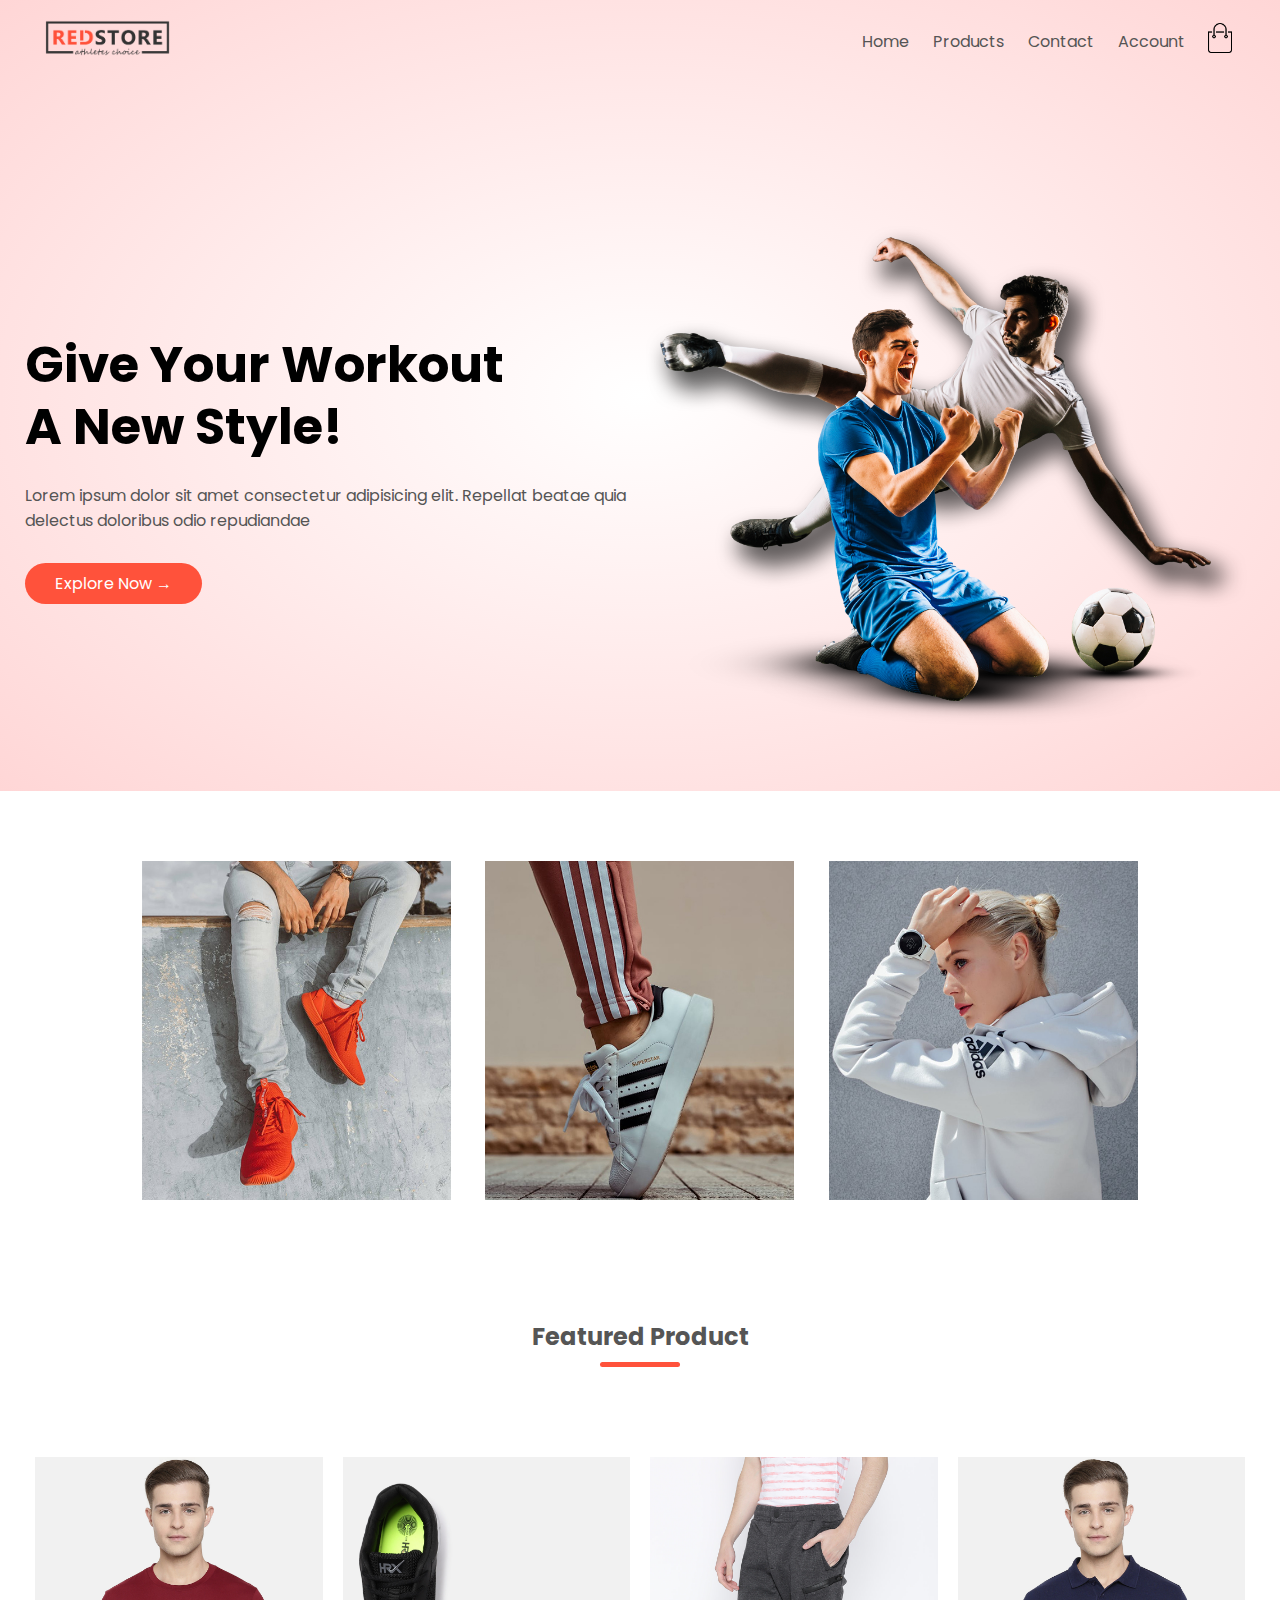
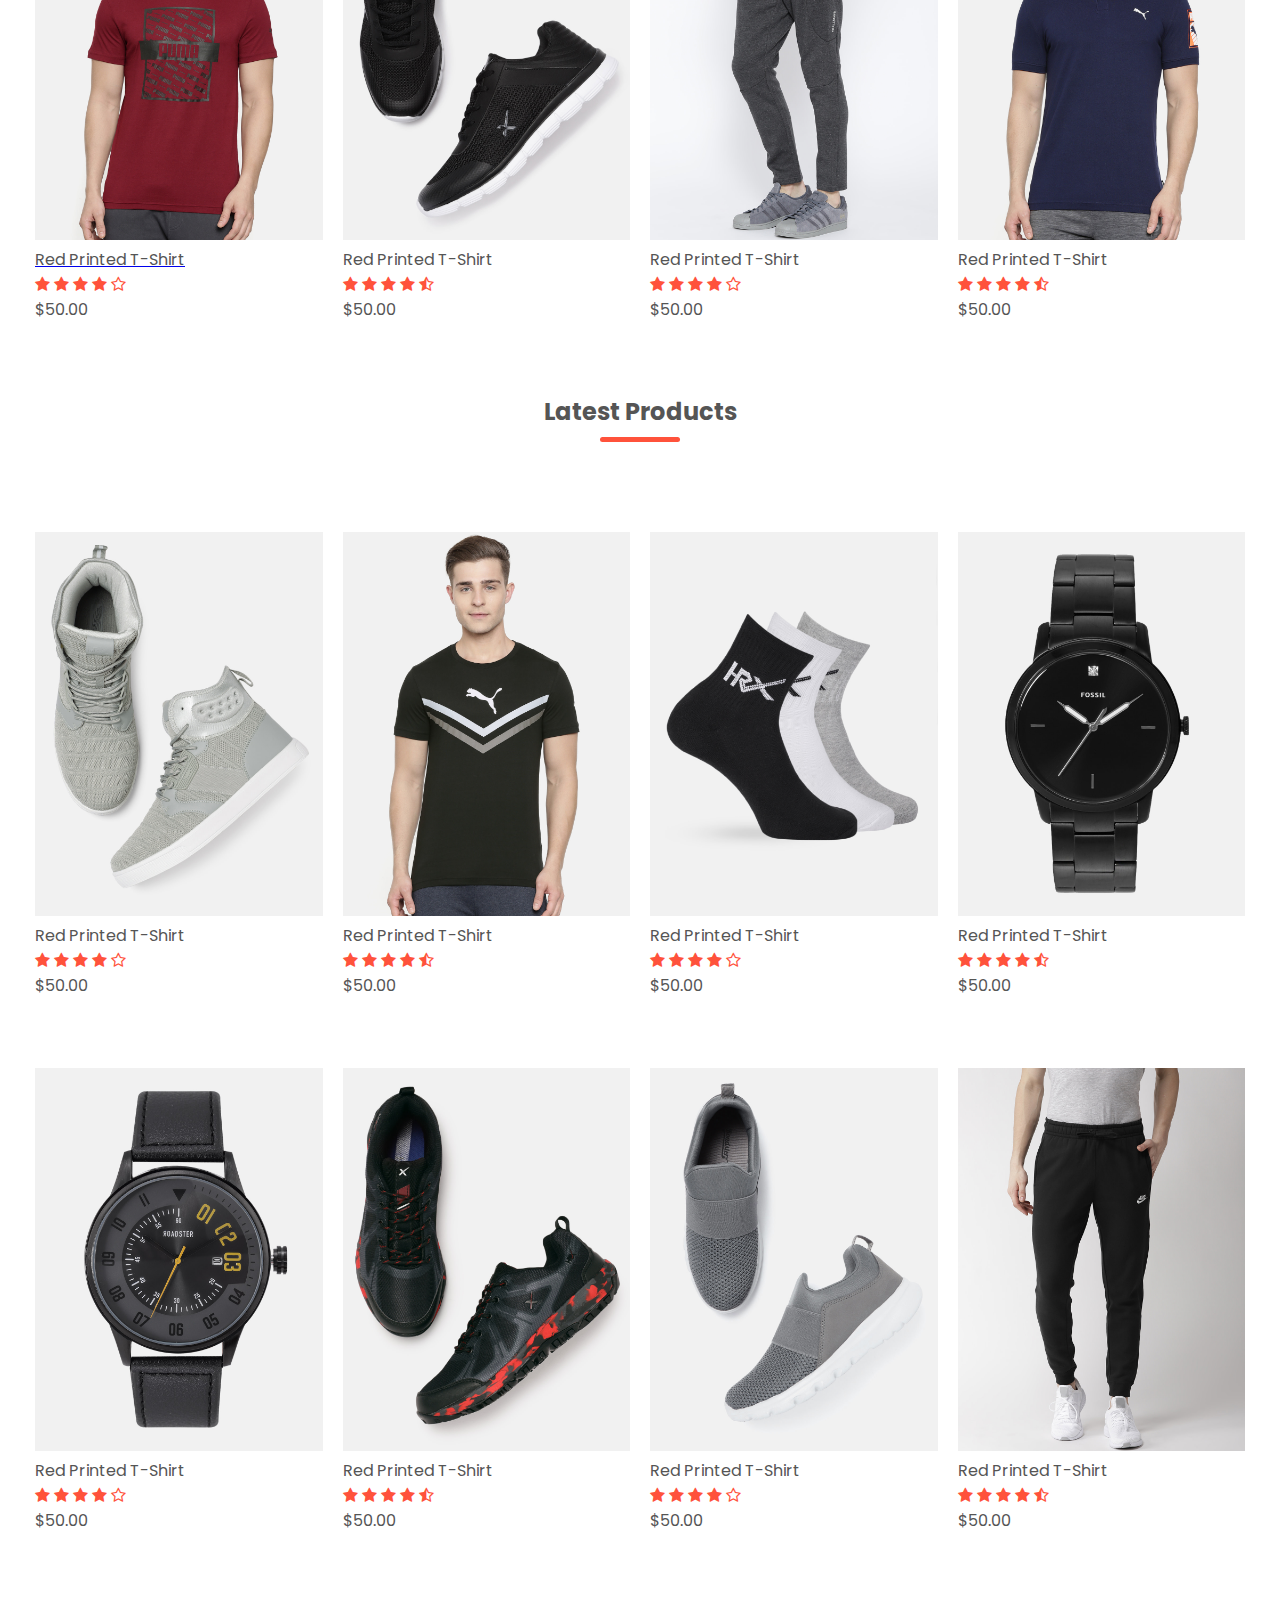
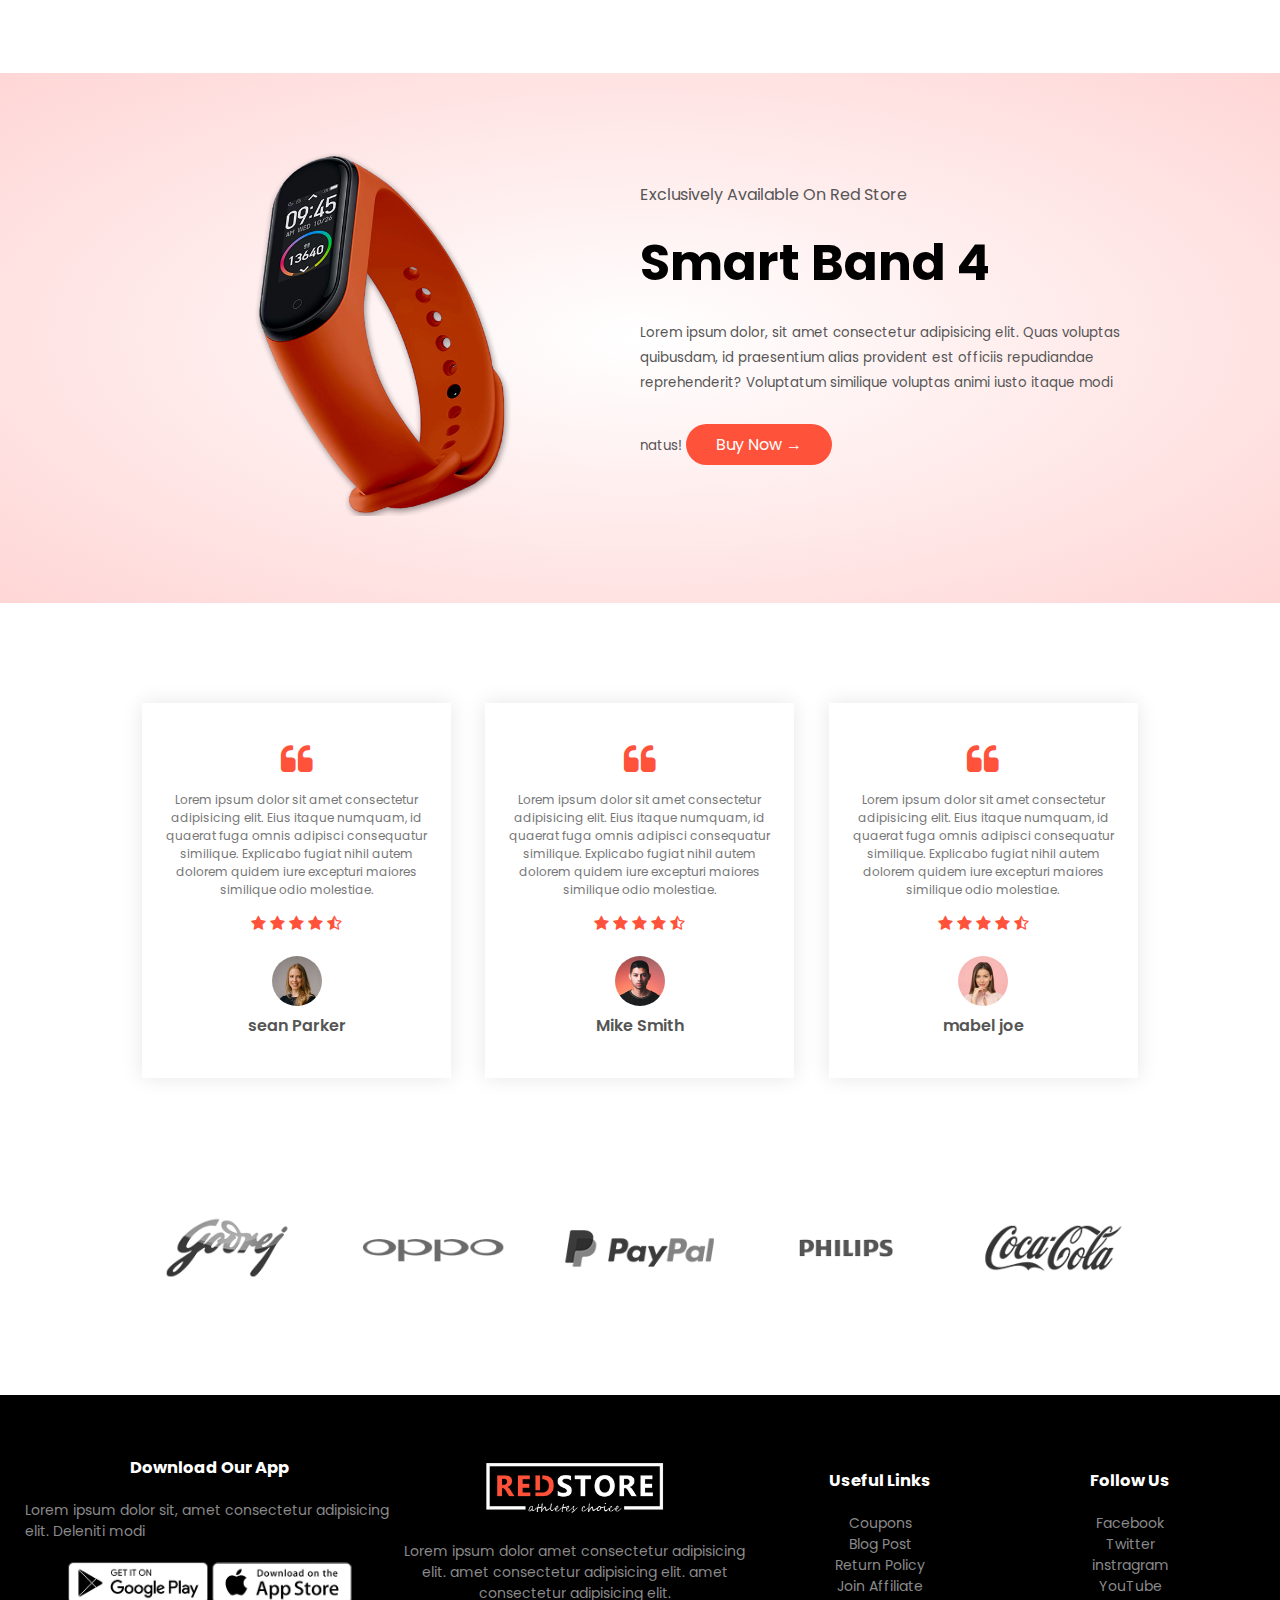
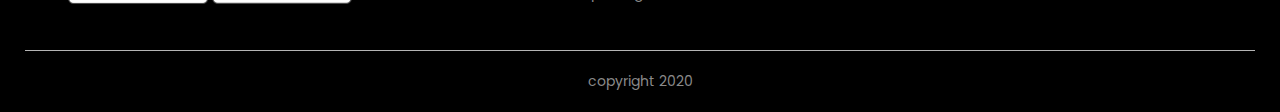
<file: index.html>
<!DOCTYPE html>
<html lang="en">

<head>
    <meta charset="UTF-8">
    <meta http-equiv="X-UA-Compatible" content="IE=edge">
    <meta name="viewport" content="width=device-width, initial-scale=1.0">
    <title>Red Store</title>
    <link rel="stylesheet" href="style.css">
    <link rel="preconnect" href="https://fonts.gstatic.com">
    <link href="https://fonts.googleapis.com/css2?family=Poppins:wght@300;400;500;700&display=swap" rel="stylesheet">
    <link rel="stylesheet" href="https://stackpath.bootstrapcdn.com/font-awesome/4.7.0/css/font-awesome.min.css">
</head>

<body>
    <div class="header">
        <div class="container">
            <div class="navbar">
                <div class="log">
                    <a href="index.html"> <img src="./images/logo.png" width="125px"></a>
                </div>
                <nav>
                    <ul id="menuitem">
                        <li><a href="index.html">Home</a></li>
                        <li><a href="product.html">Products</a></li>
                        <li><a href="contact.html">Contact</a></li>
                        <li><a href="account.html">Account</a></li>
                    </ul>
                </nav>
                <li><a href="card.html"> <img src="./images/cart.png" width="30px" height="30px" alt=""></a></li>
                <img src="./images/menu.png" class="menu-icon" onclick="menutoggle()">
            </div>
            <div class="row">
                <div class="col-2">
                    <h1>Give Your Workout <br> A New Style!</h1>
                    <p>Lorem ipsum dolor sit amet consectetur adipisicing elit. Repellat beatae quia delectus doloribus
                        odio repudiandae </p>
                    <li><a href="product.html" class="btn">Explore Now &#8594</a></li>
                </div>
                <div class="col-2">
                    <img src="./images/image1.png">
                </div>
            </div>
        </div>
    </div>
    <!-- fearure catogories -->
    <div class="categories">
        <div class="small-container">
            <div class="row">
                <div class="col-3">
                    <img src="./images/category-1.jpg" alt="">
                </div>
                <div class="col-3">
                    <img src="./images/category-2.jpg" alt="">
                </div>
                <div class="col-3">
                    <img src="./images/category-3.jpg" alt="">
                </div>
            </div>
        </div>
    </div>
    <!-- featired product -->
    <div class="small container">
        <h2 class="title">Featured Product</h2>
        <div class="row">
            <div class="col-4">
               <li><a href="products-details.html"><img src="./images/product-1.jpg" alt=""></a></li>
                <li><a href="products-details.html">
                    <h4>Red Printed T-Shirt</h4>
                </a></li>
                <div class="rating">
                    <i class="fa fa-star"></i>
                    <i class="fa fa-star"></i>
                    <i class="fa fa-star"></i>
                    <i class="fa fa-star"></i>
                    <i class="fa fa-star-o"></i>
                </div>
                <p>$50.00</p>
            </div>
            <div class="col-4">
                <img src="./images/product-2.jpg" alt="">
                <h4>Red Printed T-Shirt</h4>
                <div class="rating">
                    <i class="fa fa-star"></i>
                    <i class="fa fa-star"></i>
                    <i class="fa fa-star"></i>
                    <i class="fa fa-star"></i>
                    <i class="fa fa-star-half-o"></i>
                </div>
                <p>$50.00</p>
            </div>
            <div class="col-4">
                <img src="./images/product-3.jpg" alt="">
                <h4>Red Printed T-Shirt</h4>
                <div class="rating">
                    <i class="fa fa-star"></i>
                    <i class="fa fa-star"></i>
                    <i class="fa fa-star"></i>
                    <i class="fa fa-star"></i>
                    <i class="fa fa-star-o"></i>
                </div>
                <p>$50.00</p>
            </div>
            <div class="col-4">
                <img src="./images/product-4.jpg" alt="">
                <h4>Red Printed T-Shirt</h4>
                <div class="rating">
                    <i class="fa fa-star"></i>
                    <i class="fa fa-star"></i>
                    <i class="fa fa-star"></i>
                    <i class="fa fa-star"></i>
                    <i class="fa fa-star-half-o"></i>
                </div>
                <p>$50.00</p>
            </div>
        </div>
        <h2 class="title">Latest Products</h2>
        <div class="row">
            <div class="col-4">
                <img src="./images/product-5.jpg" alt="">
                <h4>Red Printed T-Shirt</h4>
                <div class="rating">
                    <i class="fa fa-star"></i>
                    <i class="fa fa-star"></i>
                    <i class="fa fa-star"></i>
                    <i class="fa fa-star"></i>
                    <i class="fa fa-star-o"></i>
                </div>
                <p>$50.00</p>
            </div>
            <div class="col-4">
                <img src="./images/product-6.jpg" alt="">
                <h4>Red Printed T-Shirt</h4>
                <div class="rating">
                    <i class="fa fa-star"></i>
                    <i class="fa fa-star"></i>
                    <i class="fa fa-star"></i>
                    <i class="fa fa-star"></i>
                    <i class="fa fa-star-half-o"></i>
                </div>
                <p>$50.00</p>
            </div>
            <div class="col-4">
                <img src="./images/product-7.jpg" alt="">
                <h4>Red Printed T-Shirt</h4>
                <div class="rating">
                    <i class="fa fa-star"></i>
                    <i class="fa fa-star"></i>
                    <i class="fa fa-star"></i>
                    <i class="fa fa-star"></i>
                    <i class="fa fa-star-o"></i>
                </div>
                <p>$50.00</p>
            </div>
            <div class="col-4">
                <img src="./images/product-8.jpg" alt="">
                <h4>Red Printed T-Shirt</h4>
                <div class="rating">
                    <i class="fa fa-star"></i>
                    <i class="fa fa-star"></i>
                    <i class="fa fa-star"></i>
                    <i class="fa fa-star"></i>
                    <i class="fa fa-star-half-o"></i>
                </div>
                <p>$50.00</p>
            </div>
        </div>
        <div class="row">
            <div class="col-4">
                <img src="./images/product-9.jpg" alt="">
                <h4>Red Printed T-Shirt</h4>
                <div class="rating">
                    <i class="fa fa-star"></i>
                    <i class="fa fa-star"></i>
                    <i class="fa fa-star"></i>
                    <i class="fa fa-star"></i>
                    <i class="fa fa-star-o"></i>
                </div>
                <p>$50.00</p>
            </div>
            <div class="col-4">
                <img src="./images/product-10.jpg" alt="">
                <h4>Red Printed T-Shirt</h4>
                <div class="rating">
                    <i class="fa fa-star"></i>
                    <i class="fa fa-star"></i>
                    <i class="fa fa-star"></i>
                    <i class="fa fa-star"></i>
                    <i class="fa fa-star-half-o"></i>
                </div>
                <p>$50.00</p>
            </div>
            <div class="col-4">
                <img src="./images/product-11.jpg" alt="">
                <h4>Red Printed T-Shirt</h4>
                <div class="rating">
                    <i class="fa fa-star"></i>
                    <i class="fa fa-star"></i>
                    <i class="fa fa-star"></i>
                    <i class="fa fa-star"></i>
                    <i class="fa fa-star-o"></i>
                </div>
                <p>$50.00</p>
            </div>
            <div class="col-4">
                <img src="./images/product-12.jpg" alt="">
                <h4>Red Printed T-Shirt</h4>
                <div class="rating">
                    <i class="fa fa-star"></i>
                    <i class="fa fa-star"></i>
                    <i class="fa fa-star"></i>
                    <i class="fa fa-star"></i>
                    <i class="fa fa-star-half-o"></i>
                </div>
                <p>$50.00</p>
            </div>
        </div>
    </div>
    <!-- offer catogories -->
    <div class="offer">
        <div class="small-container">
            <div class="row">
                <div class="col-2">
                    <img src="./images/exclusive.png" class="offer-img" alt="">
                </div>
                <div class="col-2">
                    <p>Exclusively Available On Red Store</p>
                    <h1>Smart Band 4</h1>
                    <small>Lorem ipsum dolor, sit amet consectetur adipisicing elit. Quas voluptas quibusdam, id
                        praesentium alias provident est officiis repudiandae reprehenderit? Voluptatum similique
                        voluptas animi iusto itaque modi natus!</small>
                    <a href="" class="btn">Buy Now &#8594;</a>
                </div>
            </div>
        </div>
    </div>
    <div class="testimonial">
        <div class="small-container">
            <div class="row">
                <div class="col-3">
                    <i class="fa fa-quote-left"></i>
                    <p>Lorem ipsum dolor sit amet consectetur adipisicing elit. Eius itaque numquam, id quaerat fuga
                        omnis adipisci consequatur similique. Explicabo fugiat nihil autem dolorem quidem iure excepturi
                        maiores similique odio molestiae.</p>
                    <div class="rating">
                        <i class="fa fa-star"></i>
                        <i class="fa fa-star"></i>
                        <i class="fa fa-star"></i>
                        <i class="fa fa-star"></i>
                        <i class="fa fa-star-half-o"></i>
                    </div>
                    <img src="./images/user-1.png" alt="">
                    <h3>sean Parker</h3>
                </div>
                <div class="col-3">
                    <i class="fa fa-quote-left"></i>
                    <p>Lorem ipsum dolor sit amet consectetur adipisicing elit. Eius itaque numquam, id quaerat fuga
                        omnis adipisci consequatur similique. Explicabo fugiat nihil autem dolorem quidem iure excepturi
                        maiores similique odio molestiae.</p>
                    <div class="rating">
                        <i class="fa fa-star"></i>
                        <i class="fa fa-star"></i>
                        <i class="fa fa-star"></i>
                        <i class="fa fa-star"></i>
                        <i class="fa fa-star-half-o"></i>
                    </div>
                    <img src="./images/user-2.png" alt="">
                    <h3>Mike Smith</h3>
                </div>
                <div class="col-3">
                    <i class="fa fa-quote-left"></i>
                    <p>Lorem ipsum dolor sit amet consectetur adipisicing elit. Eius itaque numquam, id quaerat fuga
                        omnis adipisci consequatur similique. Explicabo fugiat nihil autem dolorem quidem iure excepturi
                        maiores similique odio molestiae.</p>
                    <div class="rating">
                        <i class="fa fa-star"></i>
                        <i class="fa fa-star"></i>
                        <i class="fa fa-star"></i>
                        <i class="fa fa-star"></i>
                        <i class="fa fa-star-half-o"></i>
                    </div>
                    <img src="./images/user-3.png" alt="">
                    <h3>mabel joe </h3>
                </div>
            </div>
        </div>
    </div>
    <!-- brand -->
    <div class="brand">
        <div class="small-container">
            <div class="row">
                <div class="col-5">
                    <img src="./images/logo-godrej.png" alt="">
                </div>
                <div class="col-5">
                    <img src="./images/logo-oppo.png" alt="">
                </div>
                <div class="col-5">
                    <img src="./images//logo-paypal.png" alt="">
                </div>
                <div class="col-5">
                    <img src="./images/logo-philips.png " alt="">
                </div>
                <div class="col-5">
                    <img src="./images/logo-coca-cola.png" alt="">
                </div>
            </div>
        </div>
    </div>
    <!-- footer -->
    <div class="footer">
        <div class="container">
            <div class="row">
                <div class="footer-col-1">
                    <h3>Download Our App</h3>
                    <p>Lorem ipsum dolor sit, amet consectetur adipisicing elit. Deleniti modi </p>
                    <div class="app-logo">
                        <img src="./images/play-store.png" alt="">
                        <img src="./images/app-store.png" alt="">
                    </div>
                </div>
                <div class="footer-col-2">
                    <img src="./images/logo-white.png" alt="">
                    <p>Lorem ipsum dolor amet consectetur adipisicing elit. amet consectetur adipisicing elit. amet
                        consectetur adipisicing elit. </p>
                </div>
                <div class="footer-col-3">
                    <h3>Useful Links</h3>
                    <ul>
                        <li>Coupons</li>
                        <li>Blog Post</li>
                        <li>Return Policy</li>
                        <li>Join Affiliate</li>
                    </ul>
                </div>
                <div class="footer-col-4">
                    <h3>Follow Us</h3>
                    <ul>
                        <li>Facebook</li>
                        <li>Twitter </li>
                        <li>instragram</li>
                        <li>YouTube</li>
                    </ul>
                </div>
            </div>
            <hr>
            <p class="copyright">copyright 2020 </p>
        </div>
    </div>
    <!-- ---------------js foe toggle menu----------- -->
    <script>
        var menuitem = document.getElementById("menuitem");

        menuitem.style.maxHeight = "0px";

        function menutoggle() {
            if (menuitem.style.maxHeight == "0px") {
                menuitem.style.maxHeight = "200px"
            }
            else
            {
                menuitem.style.maxHeight = "0px"
            }
        }
    </script>
</body>

</html>
</file>
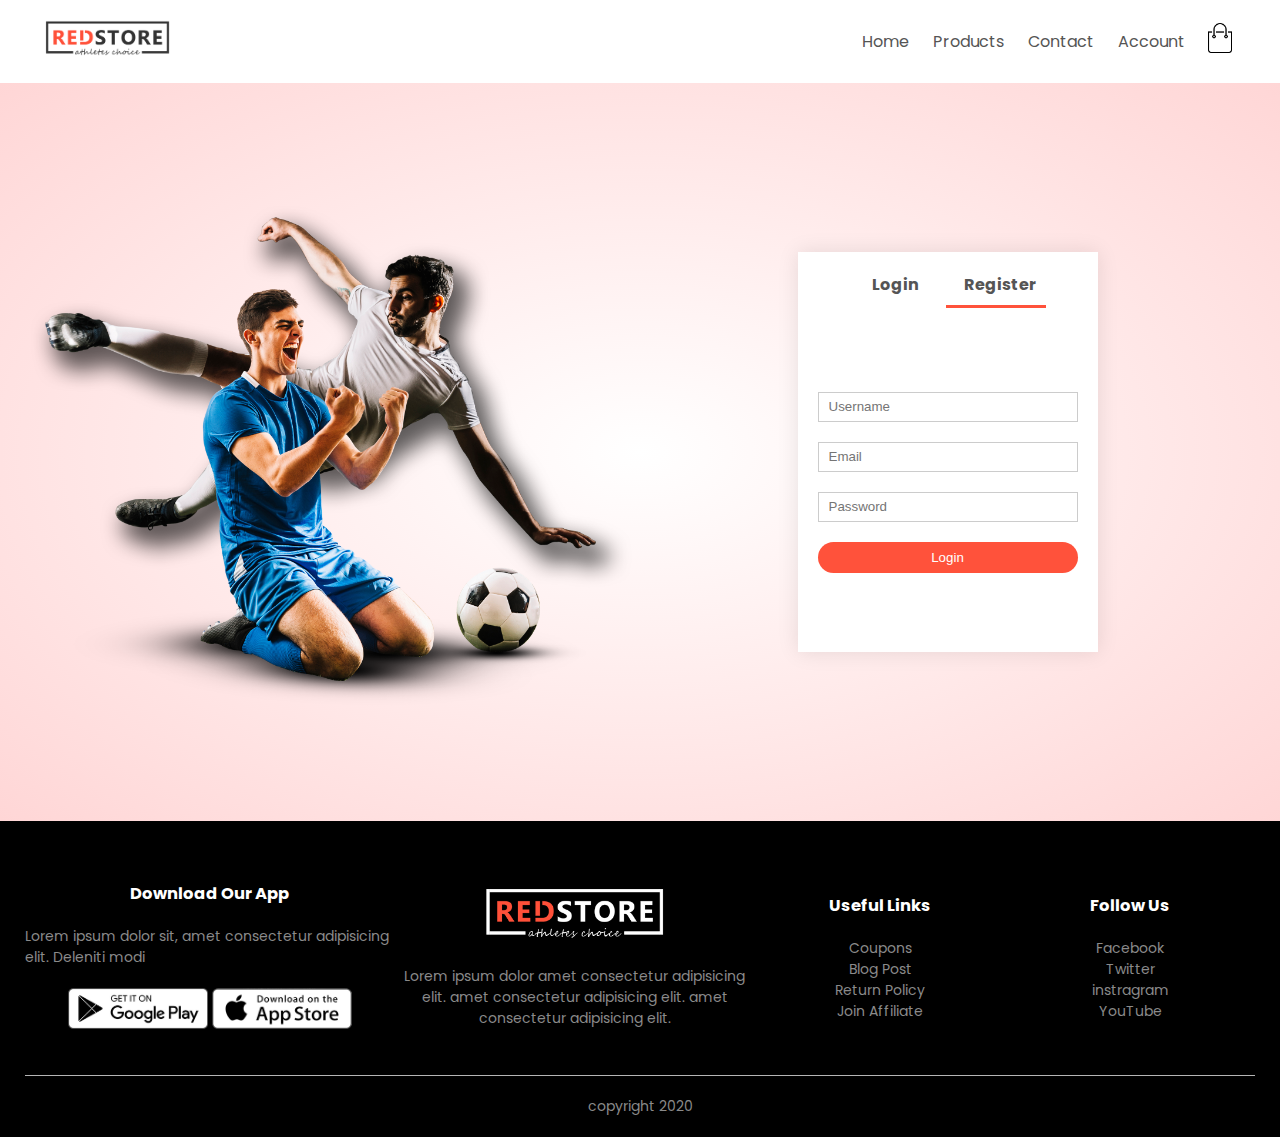
<file: account.html>
<!DOCTYPE html>
<html lang="en">

<head>
    <meta charset="UTF-8">
    <meta http-equiv="X-UA-Compatible" content="IE=edge">
    <meta name="viewport" content="width=device-width, initial-scale=1.0">
    <title>All Product - Red Store</title>
    <link rel="stylesheet" href="style.css">
    <link rel="preconnect" href="https://fonts.gstatic.com">
    <link href="https://fonts.googleapis.com/css2?family=Poppins:wght@300;400;500;700&display=swap" rel="stylesheet">
    <link rel="stylesheet" href="https://stackpath.bootstrapcdn.com/font-awesome/4.7.0/css/font-awesome.min.css">
</head>

<body>
    <div class="container">
        <div class="navbar">
            <div class="log">
                <a href="index.html"> <img src="./images/logo.png" width="125px"></a>
            </div>
            <nav>
                <ul id="menuitem">
                    <li><a href="index.html">Home</a></li>
                    <li><a href="product.html">Products</a></li>
                    <li><a href="contact.html">Contact</a></li>
                    <li><a href="account.html">Account</a></li>
                </ul>
            </nav>
            <li><a href="card.html"> <img src="./images/cart.png" width="30px" height="30px" alt=""></a></li>
            <img src="./images/menu.png" class="menu-icon" onclick="menutoggle()">
        </div>
    </div>

    <!-- Account-Page -->

    <div class="account-page">
        <div class="container">
            <div class="row">
                <div class="col-2">
                    <img src="./images/image1.png" alt="" width="100%">
                </div>
                <div class="col-2">
                    <div class="form-container">
                        <div class="form-btn">
                            <span onclick="login()">Login</span>
                            <span onclick="register()">Register</span>
                            <hr id="Indicator">
                        </div>
                        <form id="LoginForm" >
                            <input type="text" placeholder="Username">
                            <input type="password" placeholder="Password">
                            <button type="submit" class="btn">Login</button>
                            <a href="">Forgot Password</a>
                        </form>
                        <form id="RegForm" >
                            <input type="text" placeholder="Username">
                            <input type="email" placeholder="Email">
                            <input type="password" placeholder="Password">
                            <button type="submit" class="btn">Login</button>
                        </form>
                    </div>
                </div>
            </div>
        </div>
    </div>


    <!-- footer -->
    <div class="footer">
        <div class="container">
            <div class="row">
                <div class="footer-col-1">
                    <h3>Download Our App</h3>
                    <p>Lorem ipsum dolor sit, amet consectetur adipisicing elit. Deleniti modi </p>
                    <div class="app-logo">
                        <img src="./images/play-store.png" alt="">
                        <img src="./images/app-store.png" alt="">
                    </div>
                </div>
                <div class="footer-col-2">
                    <img src="./images/logo-white.png" alt="">
                    <p>Lorem ipsum dolor amet consectetur adipisicing elit. amet consectetur adipisicing elit. amet
                        consectetur adipisicing elit. </p>
                </div>
                <div class="footer-col-3">
                    <h3>Useful Links</h3>
                    <ul>
                        <li>Coupons</li>
                        <li>Blog Post</li>
                        <li>Return Policy</li>
                        <li>Join Affiliate</li>
                    </ul>
                </div>
                <div class="footer-col-4">
                    <h3>Follow Us</h3>
                    <ul>
                        <li>Facebook</li>
                        <li>Twitter </li>
                        <li>instragram</li>
                        <li>YouTube</li>
                    </ul>
                </div>
            </div>
            <hr>
            <p class="copyright">copyright 2020 </p>
        </div>
    </div>
    <!-- ---------------js foe toggle menu----------- -->
    <script>
        var menuitem = document.getElementById("menuitem");

        menuitem.style.maxHeight = "0px";

        function menutoggle() {
            if (menuitem.style.maxHeight == "0px") {
                menuitem.style.maxHeight = "200px"
            }
            else {
                menuitem.style.maxHeight = "0px"
            }
        }
    </script>
    <!-- ---------------js for toogle form------- -->
    <script>
        var LoginForm = document.getElementById("LoginForm")
        var RegForm = document.getElementById("RegForm");
        var Indicator = document.getElementById("Indicator")

            function register(){
                RegForm.style.transform ="translateX(0px)";
                LoginForm.style.transform ="translateX(0px)";
                Indicator.style.transform ="translateX(100px)";
            }
            function login(){
                RegForm.style.transform ="translateX(300px)";
                LoginForm.style.transform ="translateX(300px)";
                Indicator.style.transform ="translateX(0px)";
            }



    </script>


</body>

</html>
</file>
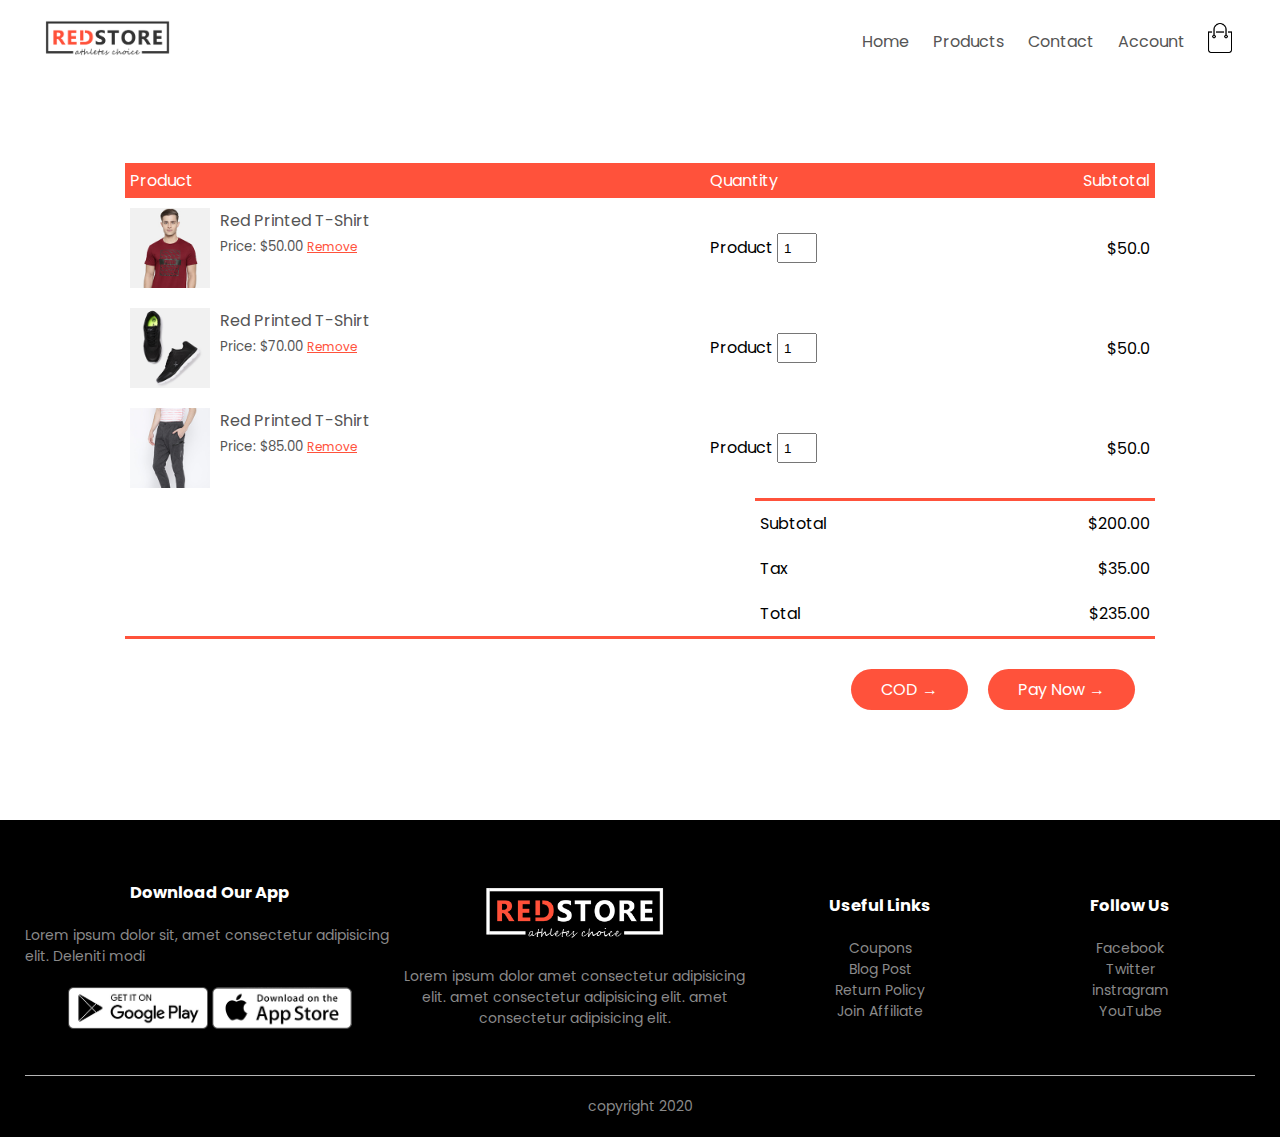
<file: card.html>
<!DOCTYPE html>
<html lang="en">

<head>
    <meta charset="UTF-8">
    <meta http-equiv="X-UA-Compatible" content="IE=edge">
    <meta name="viewport" content="width=device-width, initial-scale=1.0">
    <title>All Product - Red Store</title>
    <link rel="stylesheet" href="style.css">
    <link rel="preconnect" href="https://fonts.gstatic.com">
    <link href="https://fonts.googleapis.com/css2?family=Poppins:wght@300;400;500;700&display=swap" rel="stylesheet">
    <link rel="stylesheet" href="https://stackpath.bootstrapcdn.com/font-awesome/4.7.0/css/font-awesome.min.css">
</head>

<body>
    <div class="container">
        <div class="navbar">
            <div class="log">
                <a href="index.html"> <img src="./images/logo.png" width="125px"></a>
            </div>
            <nav>
                <ul id="menuitem">
                    <li><a href="index.html">Home</a></li>
                    <li><a href="product.html">Products</a></li>
                    <li><a href="contact.html">Contact</a></li>
                    <li><a href="account.html">Account</a></li>
                </ul>
            </nav>
            <li><a href="card.html"> <img src="./images/cart.png" width="30px" height="30px" alt=""></a></li>
            <img src="./images/menu.png" class="menu-icon" onclick="menutoggle()">
        </div>
    </div>

    <!-- card item -->

    <div class="small-container card-page">
        <table>
            
            <tr>
                <th>Product</th>
                <th>Quantity</th>
                <th>Subtotal</th>
            </tr>
            <tr>
                <td>
                    <div class="card-info">
                        <img src="./images/buy-1.jpg" alt="">
                        <div>
                            <p>Red Printed T-Shirt</p>
                            <small>Price: $50.00</small>
                            <a href="">Remove</a>
                        </div>
                    </div>
                </td>
                <td>Product <input type="number" value="1"></td>
                <td>$50.0</td>
            </tr>
            <tr>
                <td>
                    <div class="card-info">
                        <img src="./images/buy-2.jpg" alt="">
                        <div>
                            <p>Red Printed T-Shirt</p>
                            <small>Price: $70.00</small>
                            <a href="">Remove</a>
                        </div>
                    </div>
                </td>
                <td>Product <input type="number" value="1"></td>
                <td>$50.0</td>
            </tr>
            <tr>
                <td>
                    <div class="card-info">
                        <img src="./images/buy-3.jpg" alt="">
                        <div>
                            <p>Red Printed T-Shirt</p>
                            <small>Price: $85.00</small>
                            <a href="">Remove</a>
                        </div>
                    </div>
                </td>
                <td>Product <input type="number" value="1"></td>
                <td>$50.0</td>
            </tr>
        </table>

        <div class="total-price">
            <table>
                <tr>
                    <td>Subtotal</td>
                    <td>$200.00</td>
                </tr>
                <tr>
                    <td>Tax</td>
                    <td>$35.00</td>
                </tr>
                <tr>
                    <td>Total</td>
                    <td>$235.00</td>
                </tr>
            </table>
        </div>
        <div class="payment">
            <li><a href="account.html" class="btn">COD &#8594</a></li>
            <li><a href="account.html" class="btn">Pay Now &#8594</a><li>
        </div>
    </div>


    <!-- footer -->
    <div class="footer">
        <div class="container">
            <div class="row">
                <div class="footer-col-1">
                    <h3>Download Our App</h3>
                    <p>Lorem ipsum dolor sit, amet consectetur adipisicing elit. Deleniti modi </p>
                    <div class="app-logo">
                        <img src="./images/play-store.png" alt="">
                        <img src="./images/app-store.png" alt="">
                    </div>
                </div>
                <div class="footer-col-2">
                    <img src="./images/logo-white.png" alt="">
                    <p>Lorem ipsum dolor amet consectetur adipisicing elit. amet consectetur adipisicing elit. amet
                        consectetur adipisicing elit. </p>
                </div>
                <div class="footer-col-3">
                    <h3>Useful Links</h3>
                    <ul>
                        <li>Coupons</li>
                        <li>Blog Post</li>
                        <li>Return Policy</li>
                        <li>Join Affiliate</li>
                    </ul>
                </div>
                <div class="footer-col-4">
                    <h3>Follow Us</h3>
                    <ul>
                        <li>Facebook</li>
                        <li>Twitter </li>
                        <li>instragram</li>
                        <li>YouTube</li>
                    </ul>
                </div>
            </div>
            <hr>
            <p class="copyright">copyright 2020 </p>
        </div>
    </div>
    <!-- ---------------js foe toggle menu----------- -->
    <script>
        var menuitem = document.getElementById("menuitem");

        menuitem.style.maxHeight = "0px";

        function menutoggle() {
            if (menuitem.style.maxHeight == "0px") {
                menuitem.style.maxHeight = "200px"
            }
            else {
                menuitem.style.maxHeight = "0px"
            }
        }
    </script>
    <!-- ---------------js foe product gallery------- -->


</body>

</html>
</file>
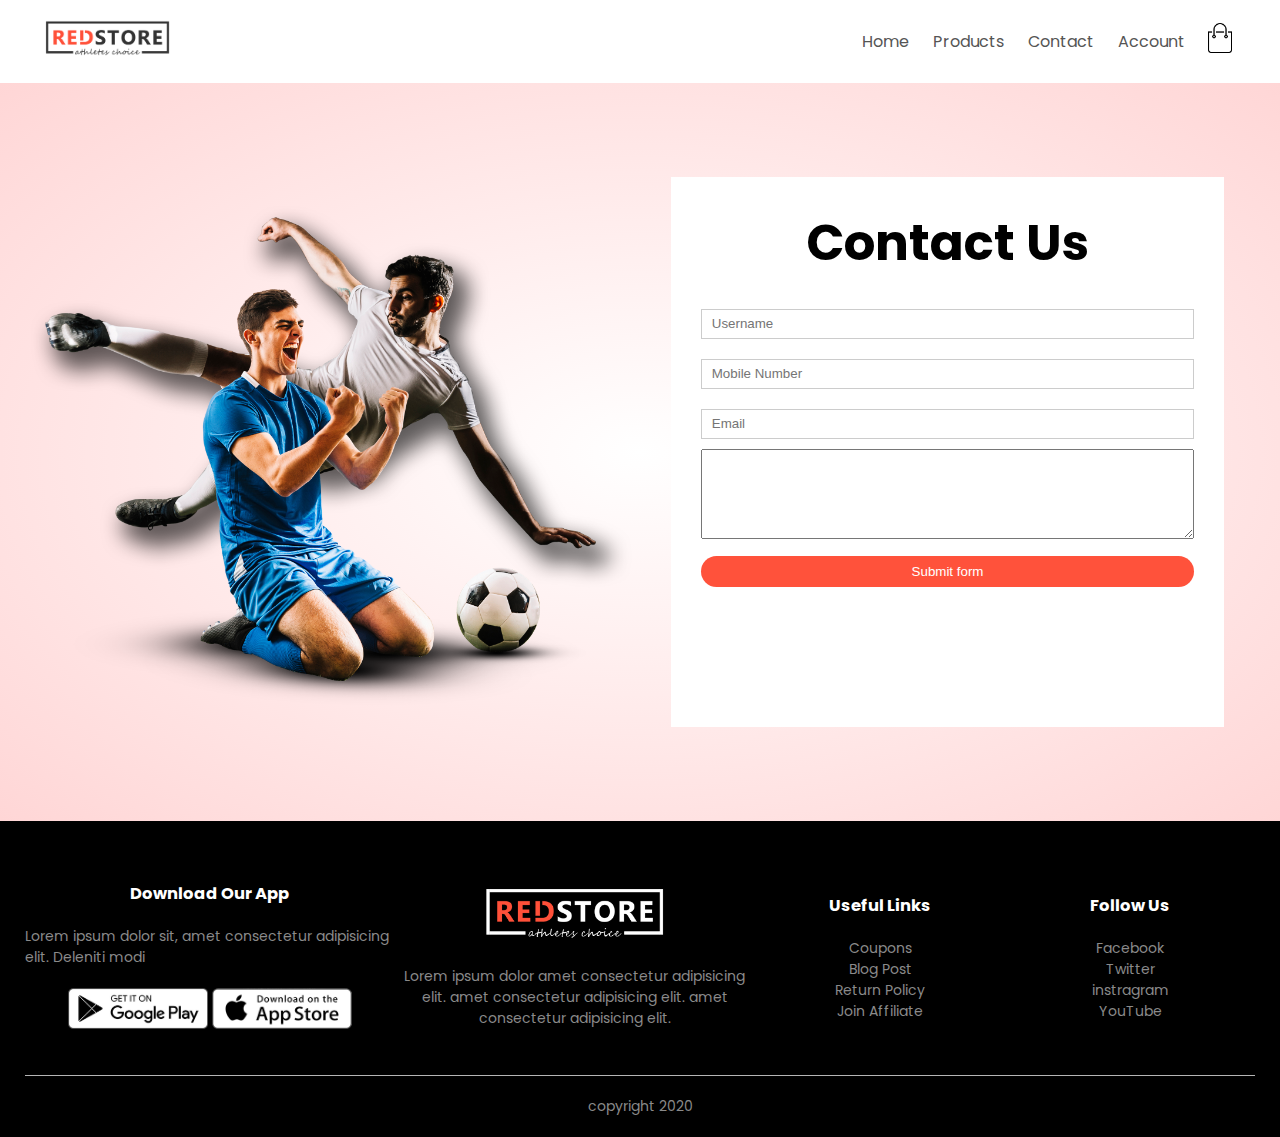
<file: contact.html>
<!DOCTYPE html>
<html lang="en">

<head>
    <meta charset="UTF-8">
    <meta http-equiv="X-UA-Compatible" content="IE=edge">
    <meta name="viewport" content="width=device-width, initial-scale=1.0">
    <title>All Product - Red Store</title>
    <link rel="stylesheet" href="style.css">
    <link rel="preconnect" href="https://fonts.gstatic.com">
    <link href="https://fonts.googleapis.com/css2?family=Poppins:wght@300;400;500;700&display=swap" rel="stylesheet">
    <link rel="stylesheet" href="https://stackpath.bootstrapcdn.com/font-awesome/4.7.0/css/font-awesome.min.css">
</head>

<body>
    <div class="container">
        <div class="navbar">
            <div class="log">
                <a href="index.html"> <img src="./images/logo.png" width="125px"></a>
            </div>
            <nav>
                <ul id="menuitem">
                    <li><a href="index.html">Home</a></li>
                    <li><a href="product.html">Products</a></li>
                    <li><a href="contact.html">Contact</a></li>
                    <li><a href="account.html">Account</a></li>
                </ul>
            </nav>
            <li><a href="card.html"> <img src="./images/cart.png" width="30px" height="30px" alt=""></a></li>
            <img src="./images/menu.png" class="menu-icon" onclick="menutoggle()">
        </div>
    </div>

    <!-- Account-Page -->

    <div class="account-page">
        <div class="container">
            <div class="row">
                <div class="col-2">
                    <img src="./images/image1.png" alt="" width="100%">
                </div>
                <div class="col-2">
                    <div class="contact-form">
                        <h1>Contact Us</h1>
                        <form id="RegForm" >
                            <input type="text" placeholder="Username">
                            <input type="text" placeholder="Mobile Number">
                            <input type="email" placeholder="Email">
                            <textarea name="" id=""></textarea>
                            <button type="submit" class="btn">Submit form</button>
                        </form>
                    </div>
                </div>
            </div>
        </div>
    </div>


    <!-- footer -->
    <div class="footer">
        <div class="container">
            <div class="row">
                <div class="footer-col-1">
                    <h3>Download Our App</h3>
                    <p>Lorem ipsum dolor sit, amet consectetur adipisicing elit. Deleniti modi </p>
                    <div class="app-logo">
                        <img src="./images/play-store.png" alt="">
                        <img src="./images/app-store.png" alt="">
                    </div>
                </div>
                <div class="footer-col-2">
                    <img src="./images/logo-white.png" alt="">
                    <p>Lorem ipsum dolor amet consectetur adipisicing elit. amet consectetur adipisicing elit. amet
                        consectetur adipisicing elit. </p>
                </div>
                <div class="footer-col-3">
                    <h3>Useful Links</h3>
                    <ul>
                        <li>Coupons</li>
                        <li>Blog Post</li>
                        <li>Return Policy</li>
                        <li>Join Affiliate</li>
                    </ul>
                </div>
                <div class="footer-col-4">
                    <h3>Follow Us</h3>
                    <ul>
                        <li>Facebook</li>
                        <li>Twitter </li>
                        <li>instragram</li>
                        <li>YouTube</li>
                    </ul>
                </div>
            </div>
            <hr>
            <p class="copyright">copyright 2020 </p>
        </div>
    </div>
    <!-- ---------------js foe toggle menu----------- -->
    <script>
        var menuitem = document.getElementById("menuitem");

        menuitem.style.maxHeight = "0px";

        function menutoggle() {
            if (menuitem.style.maxHeight == "0px") {
                menuitem.style.maxHeight = "200px"
            }
            else {
                menuitem.style.maxHeight = "0px"
            }
        }
    </script>
    <!-- ---------------js for toogle form------- -->
    <script>
        var LoginForm = document.getElementById("LoginForm")
        var RegForm = document.getElementById("RegForm");
        var Indicator = document.getElementById("Indicator")

            function register(){
                RegForm.style.transform ="translateX(0px)";
                LoginForm.style.transform ="translateX(0px)";
                Indicator.style.transform ="translateX(100px)";
            }
            function login(){
                RegForm.style.transform ="translateX(300px)";
                LoginForm.style.transform ="translateX(300px)";
                Indicator.style.transform ="translateX(0px)";
            }



    </script>


</body>

</html>
</file>
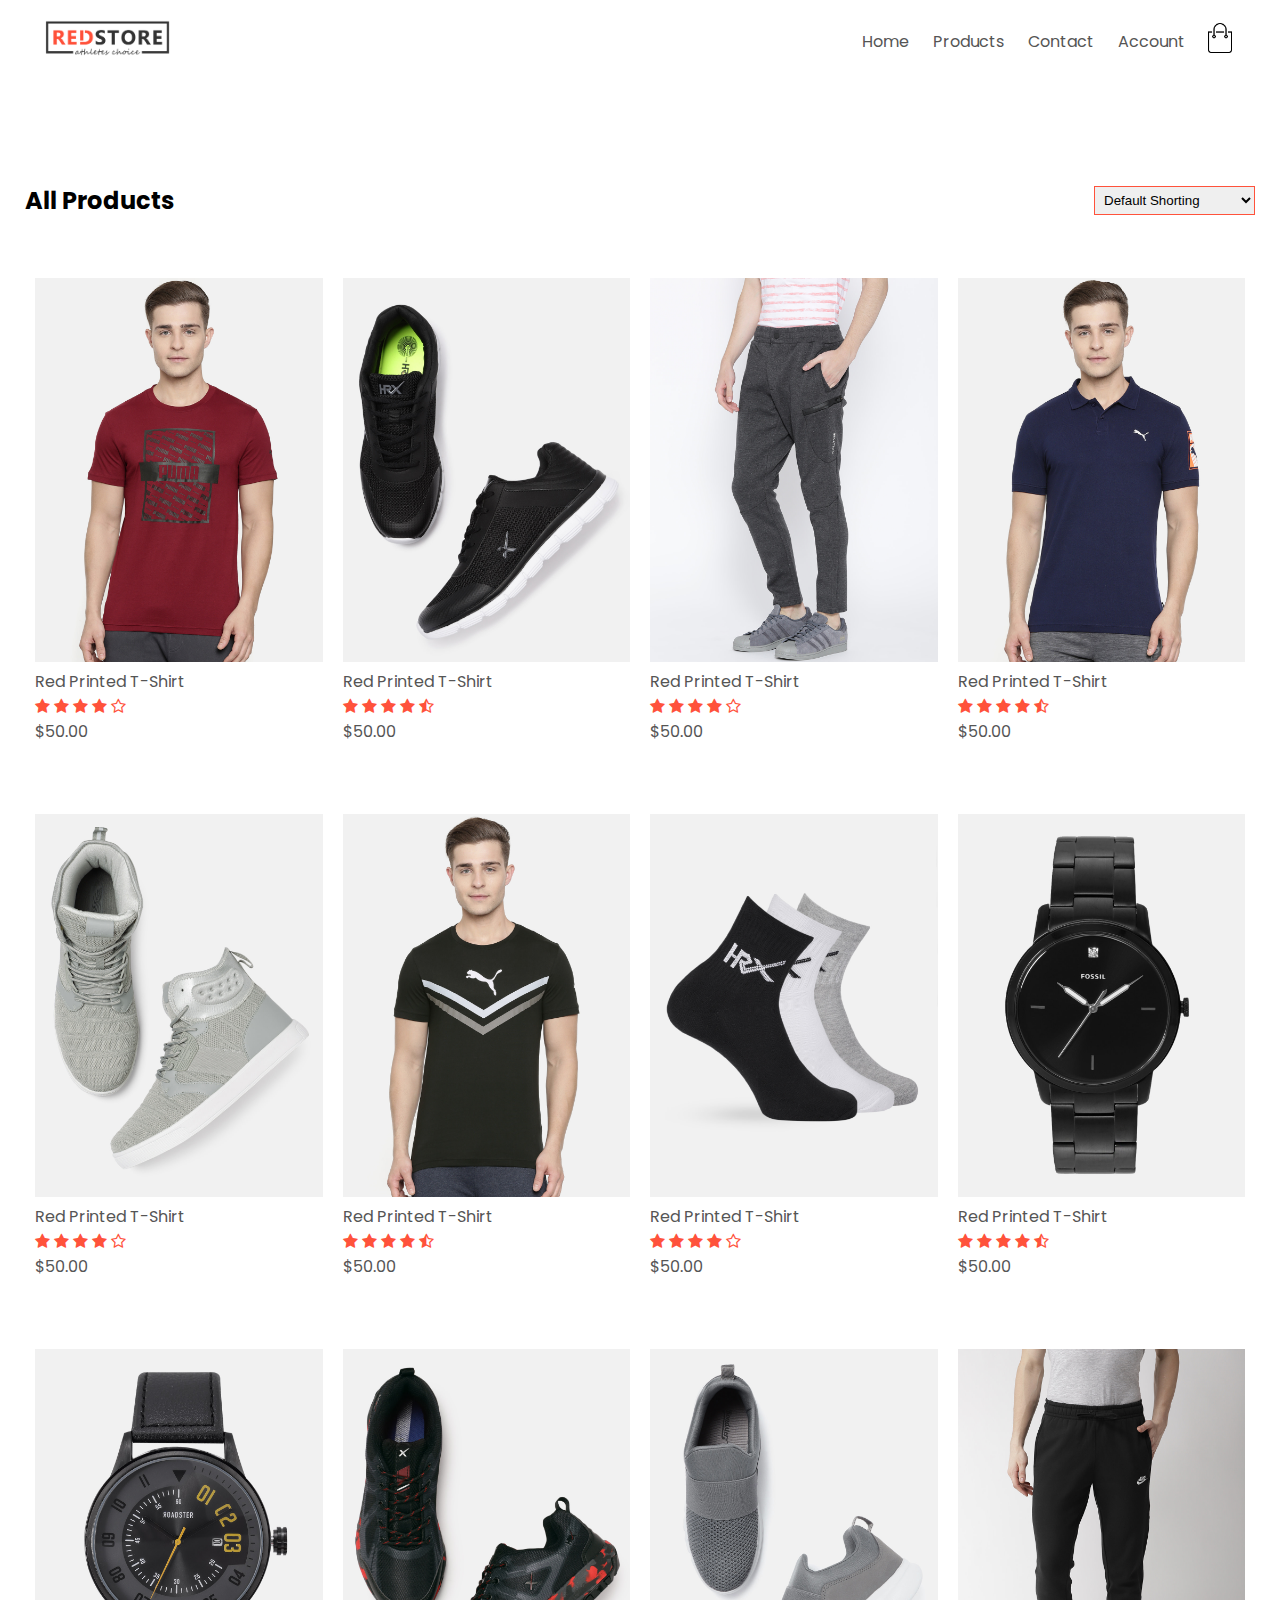
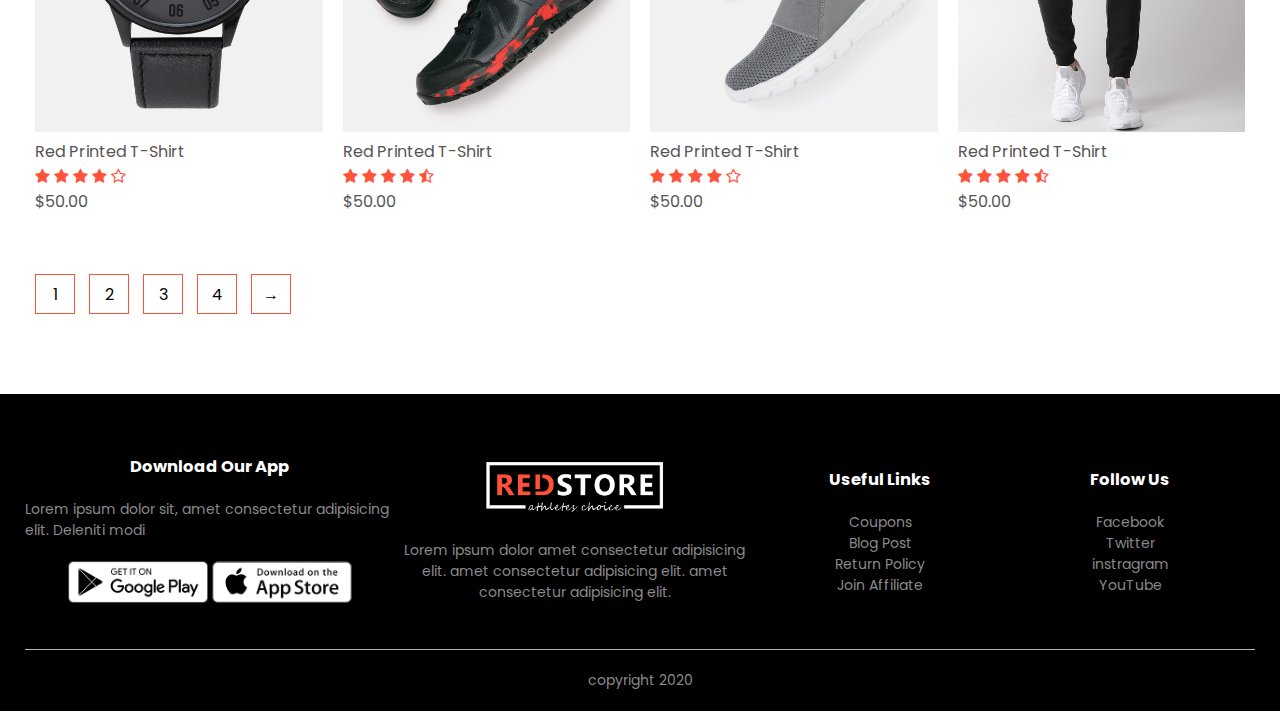
<file: product.html>
<!DOCTYPE html>
<html lang="en">

<head>
    <meta charset="UTF-8">
    <meta http-equiv="X-UA-Compatible" content="IE=edge">
    <meta name="viewport" content="width=device-width, initial-scale=1.0">
    <title>All Product - Red Store</title>
    <link rel="stylesheet" href="style.css">
    <link rel="preconnect" href="https://fonts.gstatic.com">
    <link href="https://fonts.googleapis.com/css2?family=Poppins:wght@300;400;500;700&display=swap" rel="stylesheet">
    <link rel="stylesheet" href="https://stackpath.bootstrapcdn.com/font-awesome/4.7.0/css/font-awesome.min.css">
</head>

<body>
    <div class="container">
        <div class="navbar">
            <div class="log">
                <a href="index.html"> <img src="./images/logo.png" width="125px"></a>
            </div>
            <nav>
                <ul id="menuitem">
                    <li><a href="index.html">Home</a></li>
                    <li><a href="product.html">Products</a></li>
                    <li><a href="contact.html">Contact</a></li>
                    <li><a href="account.html">Account</a></li>
                </ul>
            </nav>
            <li><a href="card.html"> <img src="./images/cart.png" width="30px" height="30px" alt=""></a></li>
            <img src="./images/menu.png" class="menu-icon" onclick="menutoggle()">
        </div>
    </div>


    <!-- featired product -->
    <div class="small container">

        <div class="row row-2">
            <h2>All Products</h2>
            <select>
                <option>Default Shorting</option>
                <option>Shorting by price</option>
                <option>Shorting by popularity</option>
                <option>Shorting by rating</option>
                <option>Shorting by sale</option>
            </select>
        </div>


        <div class="row">
            <div class="col-4">
                <li><a href="products-details.html"><img src="./images/product-1.jpg" alt=""></a></li>
                <h4>Red Printed T-Shirt</h4>
                <div class="rating">
                    <i class="fa fa-star"></i>
                    <i class="fa fa-star"></i>
                    <i class="fa fa-star"></i>
                    <i class="fa fa-star"></i>
                    <i class="fa fa-star-o"></i>
                </div>
                <p>$50.00</p>
            </div>
            <div class="col-4">
                <img src="./images/product-2.jpg" alt="">
                <h4>Red Printed T-Shirt</h4>
                <div class="rating">
                    <i class="fa fa-star"></i>
                    <i class="fa fa-star"></i>
                    <i class="fa fa-star"></i>
                    <i class="fa fa-star"></i>
                    <i class="fa fa-star-half-o"></i>
                </div>
                <p>$50.00</p>
            </div>
            <div class="col-4">
                <img src="./images/product-3.jpg" alt="">
                <h4>Red Printed T-Shirt</h4>
                <div class="rating">
                    <i class="fa fa-star"></i>
                    <i class="fa fa-star"></i>
                    <i class="fa fa-star"></i>
                    <i class="fa fa-star"></i>
                    <i class="fa fa-star-o"></i>
                </div>
                <p>$50.00</p>
            </div>
            <div class="col-4">
                <img src="./images/product-4.jpg" alt="">
                <h4>Red Printed T-Shirt</h4>
                <div class="rating">
                    <i class="fa fa-star"></i>
                    <i class="fa fa-star"></i>
                    <i class="fa fa-star"></i>
                    <i class="fa fa-star"></i>
                    <i class="fa fa-star-half-o"></i>
                </div>
                <p>$50.00</p>
            </div>
        </div>
        <div class="row">
            <div class="col-4">
                <img src="./images/product-5.jpg" alt="">
                <h4>Red Printed T-Shirt</h4>
                <div class="rating">
                    <i class="fa fa-star"></i>
                    <i class="fa fa-star"></i>
                    <i class="fa fa-star"></i>
                    <i class="fa fa-star"></i>
                    <i class="fa fa-star-o"></i>
                </div>
                <p>$50.00</p>
            </div>
            <div class="col-4">
                <img src="./images/product-6.jpg" alt="">
                <h4>Red Printed T-Shirt</h4>
                <div class="rating">
                    <i class="fa fa-star"></i>
                    <i class="fa fa-star"></i>
                    <i class="fa fa-star"></i>
                    <i class="fa fa-star"></i>
                    <i class="fa fa-star-half-o"></i>
                </div>
                <p>$50.00</p>
            </div>
            <div class="col-4">
                <img src="./images/product-7.jpg" alt="">
                <h4>Red Printed T-Shirt</h4>
                <div class="rating">
                    <i class="fa fa-star"></i>
                    <i class="fa fa-star"></i>
                    <i class="fa fa-star"></i>
                    <i class="fa fa-star"></i>
                    <i class="fa fa-star-o"></i>
                </div>
                <p>$50.00</p>
            </div>
            <div class="col-4">
                <img src="./images/product-8.jpg" alt="">
                <h4>Red Printed T-Shirt</h4>
                <div class="rating">
                    <i class="fa fa-star"></i>
                    <i class="fa fa-star"></i>
                    <i class="fa fa-star"></i>
                    <i class="fa fa-star"></i>
                    <i class="fa fa-star-half-o"></i>
                </div>
                <p>$50.00</p>
            </div>
        </div>
        <div class="row">
            <div class="col-4">
                <img src="./images/product-9.jpg" alt="">
                <h4>Red Printed T-Shirt</h4>
                <div class="rating">
                    <i class="fa fa-star"></i>
                    <i class="fa fa-star"></i>
                    <i class="fa fa-star"></i>
                    <i class="fa fa-star"></i>
                    <i class="fa fa-star-o"></i>
                </div>
                <p>$50.00</p>
            </div>
            <div class="col-4">
                <img src="./images/product-10.jpg" alt="">
                <h4>Red Printed T-Shirt</h4>
                <div class="rating">
                    <i class="fa fa-star"></i>
                    <i class="fa fa-star"></i>
                    <i class="fa fa-star"></i>
                    <i class="fa fa-star"></i>
                    <i class="fa fa-star-half-o"></i>
                </div>
                <p>$50.00</p>
            </div>
            <div class="col-4">
                <img src="./images/product-11.jpg" alt="">
                <h4>Red Printed T-Shirt</h4>
                <div class="rating">
                    <i class="fa fa-star"></i>
                    <i class="fa fa-star"></i>
                    <i class="fa fa-star"></i>
                    <i class="fa fa-star"></i>
                    <i class="fa fa-star-o"></i>
                </div>
                <p>$50.00</p>
            </div>
            <div class="col-4">
                <img src="./images/product-12.jpg" alt="">
                <h4>Red Printed T-Shirt</h4>
                <div class="rating">
                    <i class="fa fa-star"></i>
                    <i class="fa fa-star"></i>
                    <i class="fa fa-star"></i>
                    <i class="fa fa-star"></i>
                    <i class="fa fa-star-half-o"></i>
                </div>
                <p>$50.00</p>
            </div>
        </div>
        <div class="page-btn">
            <span>1</span>
            <span>2</span>
            <span>3</span>
            <span>4</span>
            <span> &#8594</span>
        </div>
    </div>


    <!-- footer -->
    <div class="footer">
        <div class="container">
            <div class="row">
                <div class="footer-col-1">
                    <h3>Download Our App</h3>
                    <p>Lorem ipsum dolor sit, amet consectetur adipisicing elit. Deleniti modi </p>
                    <div class="app-logo">
                        <img src="./images/play-store.png" alt="">
                        <img src="./images/app-store.png" alt="">
                    </div>
                </div>
                <div class="footer-col-2">
                    <img src="./images/logo-white.png" alt="">
                    <p>Lorem ipsum dolor amet consectetur adipisicing elit. amet consectetur adipisicing elit. amet
                        consectetur adipisicing elit. </p>
                </div>
                <div class="footer-col-3">
                    <h3>Useful Links</h3>
                    <ul>
                        <li>Coupons</li>
                        <li>Blog Post</li>
                        <li>Return Policy</li>
                        <li>Join Affiliate</li>
                    </ul>
                </div>
                <div class="footer-col-4">
                    <h3>Follow Us</h3>
                    <ul>
                        <li>Facebook</li>
                        <li>Twitter </li>
                        <li>instragram</li>
                        <li>YouTube</li>
                    </ul>
                </div>
            </div>
            <hr>
            <p class="copyright">copyright 2020 </p>
        </div>
    </div>
    <!-- ---------------js foe toggle menu----------- -->
    <script>
        var menuitem = document.getElementById("menuitem");

        menuitem.style.maxHeight = "0px";

        function menutoggle() {
            if (menuitem.style.maxHeight == "0px") {
                menuitem.style.maxHeight = "200px"
            }
            else {
                menuitem.style.maxHeight = "0px"
            }
        }
    </script>
</body>

</html>
</file>
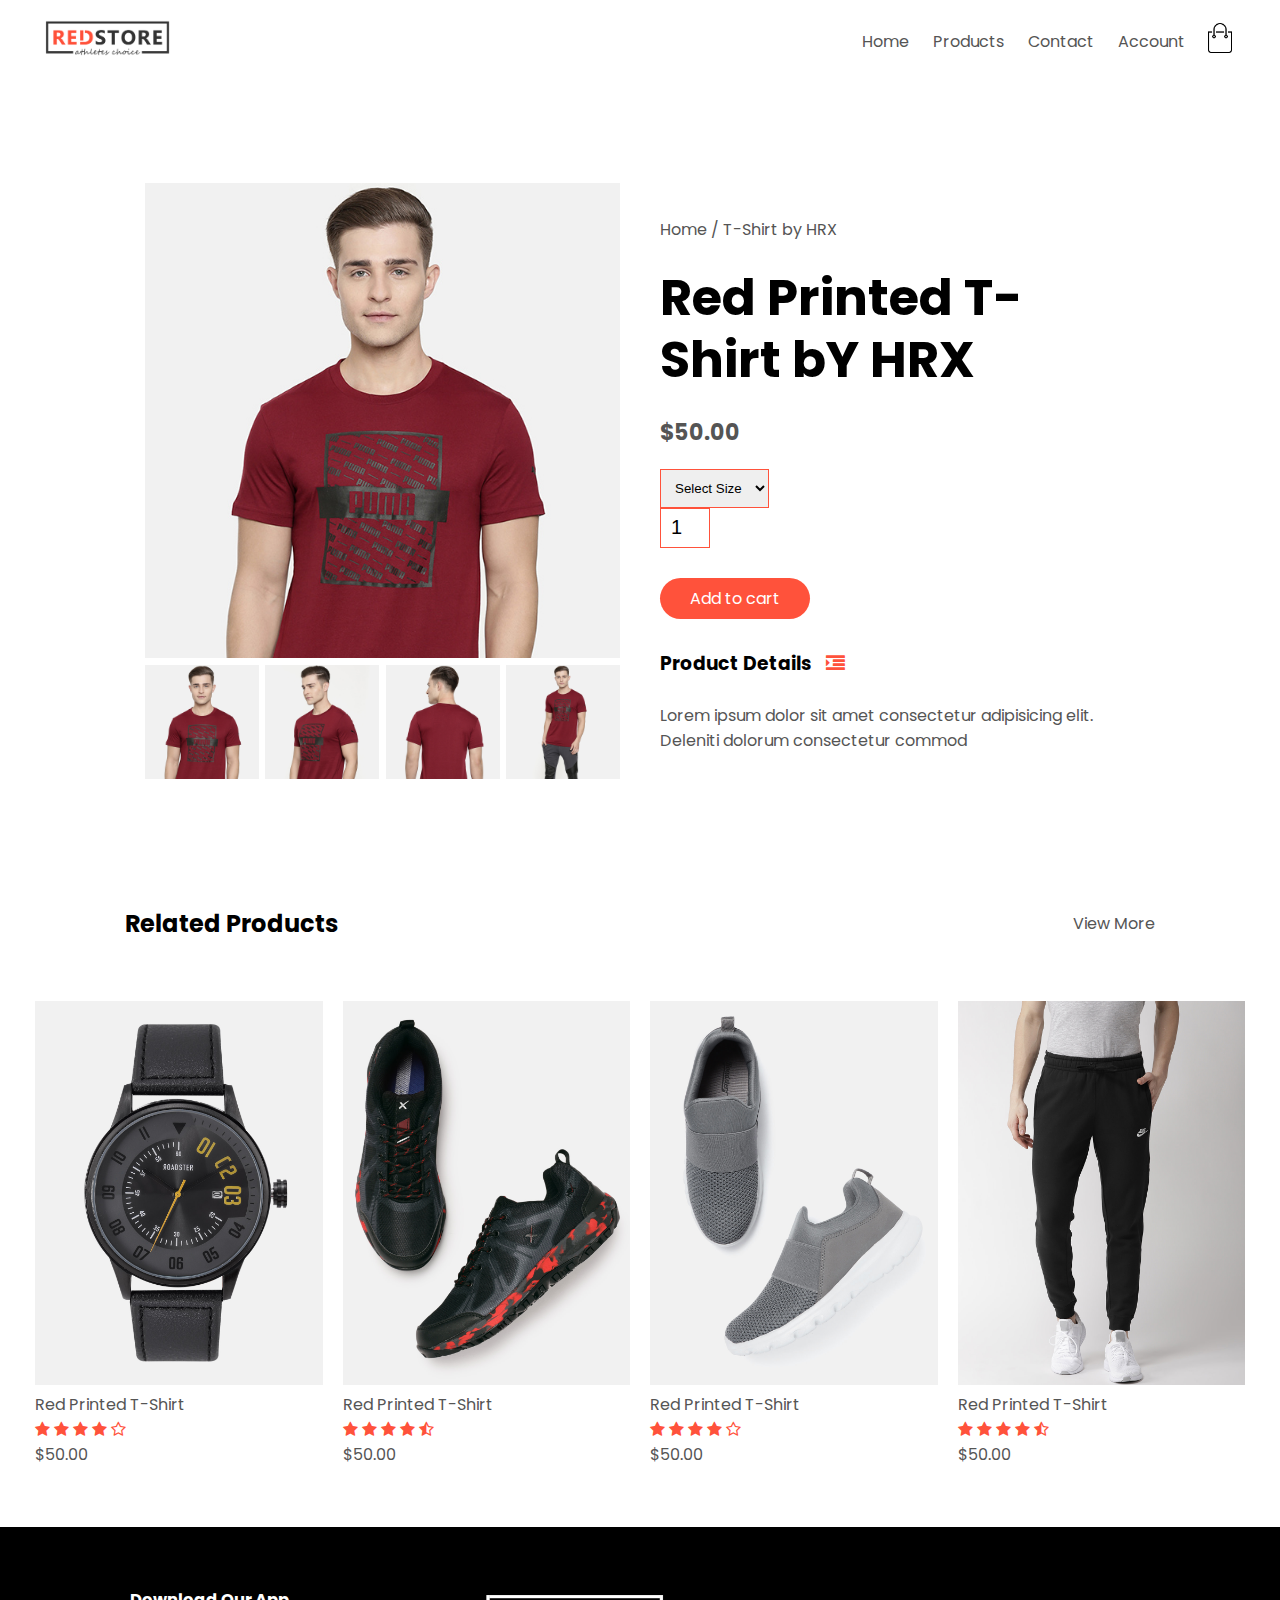
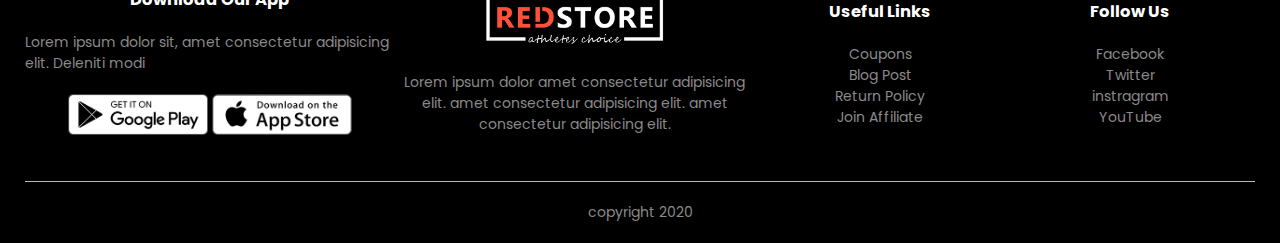
<file: products-details.html>
<!DOCTYPE html>
<html lang="en">

<head>
    <meta charset="UTF-8">
    <meta http-equiv="X-UA-Compatible" content="IE=edge">
    <meta name="viewport" content="width=device-width, initial-scale=1.0">
    <title>All Product - Red Store</title>
    <link rel="stylesheet" href="style.css">
    <link rel="preconnect" href="https://fonts.gstatic.com">
    <link href="https://fonts.googleapis.com/css2?family=Poppins:wght@300;400;500;700&display=swap" rel="stylesheet">
    <link rel="stylesheet" href="https://stackpath.bootstrapcdn.com/font-awesome/4.7.0/css/font-awesome.min.css">
</head>

<body>
    <div class="container">
        <div class="navbar">
            <div class="log">
                <a href="index.html"> <img src="./images/logo.png" width="125px"></a>
            </div>
            <nav>
                <ul id="menuitem">
                    <li><a href="index.html">Home</a></li>
                    <li><a href="product.html">Products</a></li>
                    <li><a href="contact.html">Contact</a></li>
                    <li><a href="account.html">Account</a></li>
                </ul>
            </nav>
            <li><a href="card.html"> <img src="./images/cart.png" width="30px" height="30px" alt=""></a></li>
            <img src="./images/menu.png" class="menu-icon" onclick="menutoggle()">
        </div>
    </div>

    <!-- ----------------single product---------------- -->
    <div class="small-container single-product">
        <div class="row">
            <div class="col-2">
                <img src="./images/gallery-1.jpg" id="productImg">
                <div class="small-img-row">
                    <div class="small-img-col">
                        <img src="./images/gallery-1.jpg" width="100%" class="small-img" alt="">
                    </div>
                    <div class="small-img-col">
                        <img src="./images/gallery-2.jpg" width="100%" class="small-img" alt="">
                    </div>
                    <div class="small-img-col">
                        <img src="./images/gallery-3.jpg" width="100%" class="small-img" alt="">
                    </div>
                    <div class="small-img-col">
                        <img src="./images/gallery-4.jpg" width="100%" class="small-img" alt="">
                    </div>
                </div>



            </div>
            <div class="col-2">
                <p>Home / T-Shirt by HRX</p>
                <h1>Red Printed T-Shirt bY HRX</h1>
                <h4>$50.00</h4>
                <select>
                    <option>Select Size</option>
                    <option>XXL</option>
                    <option>XL</option>
                    <option>Large</option>
                    <option>Mediam</option>
                    <option>Small</option>
                </select>
                <input type="number" value="1">
                <li><a href="card.html" class="btn"> Add to cart</a></li>
                <h3>Product Details <i class="fa fa-indent"></i></h3>
                <br>
                <p>Lorem ipsum dolor sit amet consectetur adipisicing elit. Deleniti dolorum consectetur commod
                <p>
            </div>
        </div>
    </div>
    
    <div class="small-container">
        <div class="row row-2">
            <h2>Related Products</h2>
            <p>View More</p>
        </div>
    </div>

    <!-- product -->
    <div class="small container">

        <div class="row">
            <div class="col-4">
                <img src="./images/product-9.jpg" alt="">
                <h4>Red Printed T-Shirt</h4>
                <div class="rating">
                    <i class="fa fa-star"></i>
                    <i class="fa fa-star"></i>
                    <i class="fa fa-star"></i>
                    <i class="fa fa-star"></i>
                    <i class="fa fa-star-o"></i>
                </div>
                <p>$50.00</p>
            </div>
            <div class="col-4">
                <img src="./images/product-10.jpg" alt="">
                <h4>Red Printed T-Shirt</h4>
                <div class="rating">
                    <i class="fa fa-star"></i>
                    <i class="fa fa-star"></i>
                    <i class="fa fa-star"></i>
                    <i class="fa fa-star"></i>
                    <i class="fa fa-star-half-o"></i>
                </div>
                <p>$50.00</p>
            </div>
            <div class="col-4">
                <img src="./images/product-11.jpg" alt="">
                <h4>Red Printed T-Shirt</h4>
                <div class="rating">
                    <i class="fa fa-star"></i>
                    <i class="fa fa-star"></i>
                    <i class="fa fa-star"></i>
                    <i class="fa fa-star"></i>
                    <i class="fa fa-star-o"></i>
                </div>
                <p>$50.00</p>
            </div>
            <div class="col-4">
                <img src="./images/product-12.jpg" alt="">
                <h4>Red Printed T-Shirt</h4>
                <div class="rating">
                    <i class="fa fa-star"></i>
                    <i class="fa fa-star"></i>
                    <i class="fa fa-star"></i>
                    <i class="fa fa-star"></i>
                    <i class="fa fa-star-half-o"></i>
                </div>
                <p>$50.00</p>
            </div>
        </div>

    </div>


    <!-- footer -->
    <div class="footer">
        <div class="container">
            <div class="row">
                <div class="footer-col-1">
                    <h3>Download Our App</h3>
                    <p>Lorem ipsum dolor sit, amet consectetur adipisicing elit. Deleniti modi </p>
                    <div class="app-logo">
                        <img src="./images/play-store.png" alt="">
                        <img src="./images/app-store.png" alt="">
                    </div>
                </div>
                <div class="footer-col-2">
                    <img src="./images/logo-white.png" alt="">
                    <p>Lorem ipsum dolor amet consectetur adipisicing elit. amet consectetur adipisicing elit. amet
                        consectetur adipisicing elit. </p>
                </div>
                <div class="footer-col-3">
                    <h3>Useful Links</h3>
                    <ul>
                        <li>Coupons</li>
                        <li>Blog Post</li>
                        <li>Return Policy</li>
                        <li>Join Affiliate</li>
                    </ul>
                </div>
                <div class="footer-col-4">
                    <h3>Follow Us</h3>
                    <ul>
                        <li>Facebook</li>
                        <li>Twitter </li>
                        <li>instragram</li>
                        <li>YouTube</li>
                    </ul>
                </div>
            </div>
            <hr>
            <p class="copyright">copyright 2020 </p>
        </div>
    </div>
    <!-- ---------------js foe toggle menu----------- -->
    <script>
        var menuitem = document.getElementById("menuitem");

        menuitem.style.maxHeight = "0px";

        function menutoggle() {
            if (menuitem.style.maxHeight == "0px") {
                menuitem.style.maxHeight = "200px"
            }
            else {
                menuitem.style.maxHeight = "0px"
            }
        }
    </script>
    <!-- ---------------js foe product gallery------- -->


    <script>
        var productImg = document.getElementById("productImg");
        var smallImg = document.getElementsByClassName("small-img");

        smallImg[0].onclick = function()
        {
            productImg.src = smallImg[0].src;
        }
        smallImg[1].onclick = function()
        {
            productImg.src = smallImg[1].src;
        }
        smallImg[2].onclick = function()
        {
            productImg.src = smallImg[2].src;
        }
        smallImg[3].onclick = function()
        {
            productImg.src = smallImg[3].src;
        }

    </script>
</body>

</html>
</file>
<file: style.css>
*{
    margin: 0;
    padding: 0;
    box-sizing: border-box;
}
body{
    font-family: 'Poppins', sans-serif;
}
.navbar{
    display: flex;
    padding: 20px;
    align-items: center; 
}
nav{
    flex: 1;
    text-align: right;
}
nav ul{
    display: inline-block;
    list-style: none;
}
nav ul li{
    display: inline-block;
    list-style: none;
    margin-right: 20px;
}
nav ul li a{
    text-decoration: none;
    color: #555;
}
p{
    color: #555;
}
.container{
    max-width: 1300px;
    margin: auto;
    padding: 0 25px;
}
.row{
    display: flex;
    align-items: center;
    flex-wrap: wrap;
    justify-content: space-around;
}
.col-2{
    flex-basis: 50%;
    min-width: 300px;
}
.col-2 img{
    max-width: 100%;
    padding: 50px 0;
}
.col-2 h1{
    font-size: 50px;
    line-height: 62px;
    margin: 25px 0;
}
li{
    list-style: none;
}
.btn{
    display: inline-block;
    background: #ff523b;
    color: #fff;
    padding: 8px 30px;
    margin: 30px 0;
    border-radius: 30px;
    text-decoration: none;
    transition: background 1s;
    list-style: none;
}
.btn:hover{
    background: #563434;
}
.header{
    background: radial-gradient(#fff,#ffd6d6);
}
.header .row{
    padding-top: 70px;
}
.categories{
    margin: 70px 0;
}
.col-3{
    flex-basis: 30%;
    min-width: 250px;
    margin-bottom: 30px;
}
.col-3 img{
    width: 100%;
}
.small-container{
    max-width: 1080px;
    margin: auto;
    padding: 0 25px;
}
.col-4{
    flex-basis: 25%;
    padding: 10px;
    min-width: 200px;
    margin-bottom: 50px;
    transition: transform 0.5s;
}
.col-4:hover{
    transform: translateY(-5px);
}
.col-4 img{
    width: 100%;
}
.title{
    text-align: center;
    margin: 0 auto 80px;
    position: relative;
    line-height: 60px;
    color: #555;
}
.title::after{
    content: '';
    background: #ff523b;
    width: 80px;
    height: 5px;
    border-radius: 5px;
    position: absolute;
    bottom: 0;
    left: 50%;
    transform: translateX(-50%);
}
h4{
    color: #555;
    font-weight: normal;
}
h4 p{
    font-size: 14px;
}
.rating .fa{
    color: #ff523b;
}
.offer{
    background: radial-gradient(#fff,#ffd6d6);
    margin-top: 80px;
    padding: 30px 0;
}
.col-2 .offer-img{
    padding: 50px;
}
small{
    color: #555;
}
.testimonial{
    padding-top: 100px;
}
.testimonial .col-3{
    text-align: center;
    padding: 40px 20px;
    box-shadow: 0 0 20px 0px rgba(0,0,0,0.1);
    cursor: pointer;
    transition: transform 0.5s;
}
.testimonial .col-3 img{
    width: 50px;
    margin-top: 20px;
    border-radius: 50%;
}
.testimonial .col-3:hover{
    transform: translateY(-10px);
}
.fa.fa-quote-left{
    font-size: 34px;
    color: #ff523b;
}
.col-3 p{
    font-size: 12px;
    margin: 12px 0;
    color: #777;
}
.testimonial .col-3 h3{
    font-weight: 600;
    color: #555;
    font-size: 16px;
}
/* brand */

.brand{
    margin: 100px auto;
}
.col-5{
    width:160px;
}
.col-5 img{
    width:100%;
    cursor: pointer;
    filter: grayscale(100%);
}
.col-5 img:hover{
    filter:grayscale(0);
}
/* footer */
.footer{
    background: #000;
    color: #8a8a8a;
    font-size: 14px;
    padding: 60px 0 20px;
    /* cursor: pointer; */
}
.footer p{
    color: #8a8a8a;
}
.footer h3{
    color: #fff;
    margin-bottom: 20px;
    text-align: center;
}
.footer-col-1,.footer-col-2,.footer-col-3,.footer-col-4{
    min-width: 250px;
    margin-bottom: 20px;
    cursor: pointer;
    /* align-items: center; */
    /* justify-content: center; */
    /* text-align: center; */
}
.footer-col-1{
    flex-basis: 30%;
}
.footer-col-2{
    flex: 1;
    text-align: center;
}
.footer-col-2 img{
    width: 180px;
    margin-bottom: 20px;
    cursor: pointer;
}
.footer-col-3,.footer-col-4{
    flex-basis: 12%;
    text-align: center;
}
ul{
    list-style: none;
}
.app-logo{
    margin-top: 20px;
    text-align: center;
}
.app-logo img{
    width: 140px;
    align-items: center;
    text-align: center;
    cursor: pointer;
}
.footer hr{
    border: none;
    background: #b5b5b5;
    height: 1px;
    margin: 20px 0;
}
.copyright{
    text-align: center;
}
.menu-icon{
    width: 28px;
    margin-left: 20px;
    display: none;
}

/* card-item */
.card-page{
    margin: 80px auto;
}
table{
    width: 100%;
    border-collapse: collapse;
}
.card-info{
    display: flex;
    flex-wrap: wrap;
}
th{
    text-align: left;
    padding: 5px;
    color: #fff;
    background: #ff523b;
    font-weight: normal;
}
td{
    padding: 10px 5px;
}
td input{
    width: 40px;
    height: 30px;
    padding: 5px;
}
td a{
    color: #ff523b;
    font-size: 12px;
}
td img{
    width: 80px;
    height: 80px;
    margin-right: 10px;

}
.total-price{
    display: flex;
    justify-content: flex-end;
}
.total-price table{
    border-top: 3px solid #ff523b;
    width: 100%;
    max-width: 400px;
    
}
td:last-child{
    text-align: right;
}

th:last-child{
    text-align: right;
}
.payment{
    border-top: 3px solid #ff523b; 
    display: flex;  
    width: 100%; 
    justify-content: flex-end;
}
.payment .btn{
    display: inline-block;
    margin-right: 20px;
}
.account-page{
    padding: 50px 0;
    background: radial-gradient(#fff,#ffd6d6);
}
.form-container{
    background: #fff;
    width: 300px;
    height: 400px;
    position: relative;
    text-align: center;
    padding: 20px 0;
    margin: auto;
    box-shadow: 0 0 20px 0px rgba(0,0,0,0.1);
    overflow: hidden;
}
.form-container span{
    font-weight: bold;
    padding: 0 10px;
    color: #555;
    cursor: pointer;
    width: 100px;
    display: inline-block;
}
.form-btn{
    display: inline-block;
}
.form-container form{
    max-width: 300px;
    padding: 0 20px;
    position: absolute;
    top: 130px;
    transition: 1s
}
form input{
    width: 100%;
    height: 30px;
    margin: 10px 0;
    padding: 0 10px;
    border: 1px solid #ccc;
}
form .btn{
    width: 100%;
    border: none;
    cursor: pointer;
    margin: 10px 0;
}
form .btn:focus{
    outline: none;
}
#LoginForm{
    left: -300px;
}
#RegForm{
    left: 0;
}
form a{
    font-size: 12px;
}
#Indicator{
    width: 100px;
    background: #ff523b;
    height: 3px;
    border: none;
    margin-top: 8px;
    transform: translateX(100px);
    transition: 1s;
}
.contact-form{
    width: 90%;
    margin: auto;
    height: 550px;
    background: #fff;
    padding: 10px 30px;
}
.contact-form h1{
    text-align: center;
}
textarea{
    width: 100%;
    height: 90px;
}


/* -----------media querry for menu---------- */

@media only screen and (max-width:800px){
    nav ul{
        position: absolute;
        top: 70px;
        left: 0;
        background: #333;
        width: 100%;
        overflow: hidden;
        transition: 0.5s;
    }
    nav ul li{
        display: block;
        margin-right: 50px;
        margin-top: 10px;
        margin-bottom: 10px;
    }
    nav ul li a{
        color: #fff;
    }
    .menu-icon{
        display: block;
    }
    .payment{
        width: 100%;
        justify-content: center;
    }
    .payment .btn{
        left: 0px;
    }
}
/* -----------------------all product------------------------ */
.row-2{
    justify-content: space-between;
    margin: 100px auto 50px;
}
select{
    border: 1px solid #ff523b;
    padding: 5px;
}
select:focus{
    outline: none;
}
.page-btn{
    margin: 0 auto 80px;
}
.page-btn span{
    display: inline-block;
    border: 1px solid #ff523b;
    margin-left: 10px;
    width: 40px;
    height: 40px;
    text-align: center;
    /* justify-content: center; */
    line-height: 40px;
    cursor: pointer;
}
.page-btn span:hover{
    background: #ff523b;
    color: #fff;
}
/* -------------single product----------- */

.single-product{
    margin-top: 80px;
}
.single-product .col-2 img{
    padding: 0;
}
.single-product .col-2{
    padding: 20px;
}
.single-product h4{
    margin: 20px 0;
    font-size: 22px;
    font-weight: bold;
}
.single-product select{
    display: block;
    padding: 10px;
    margin-top: 20px;
}
.single-product input{
    width: 50px;
    height: 40px;
    padding-left: 10px;
    font-size: 20px;
    margin-right: 10px;
    border: 1px solid #ff523b;
}
input:focus{
    outline: none;
}
.single-product .fa{
    color: #ff523b;
    margin-left: 10px;
}

.small-img-row{
    display: flex;
    justify-content: space-between;
}
.small-img-col{
    flex-basis: 24%;
    cursor: pointer;
}



/* ------------------media qurey for less than 600px---------------------- */
@media only screen and (max-width:600px){
    .row{
        text-align: center;
    }
    .col-1 , .col-2, .col-3, .col-4{
        flex-basis: 100%;
    }
    .single-product .row{
        text-align: left;
    }
    .single-product .col-2{
        padding: 20px 0;
    }
    .single-product h1{
        font-size: 26px;
        line-height: 32px;
    }
    .card-info p{
        display: none;        
    }
    .payment{
        width: 100%;
        justify-content: center;
    }
    .payment .btn{
        left: 0px;
    }
}
}
</file>
